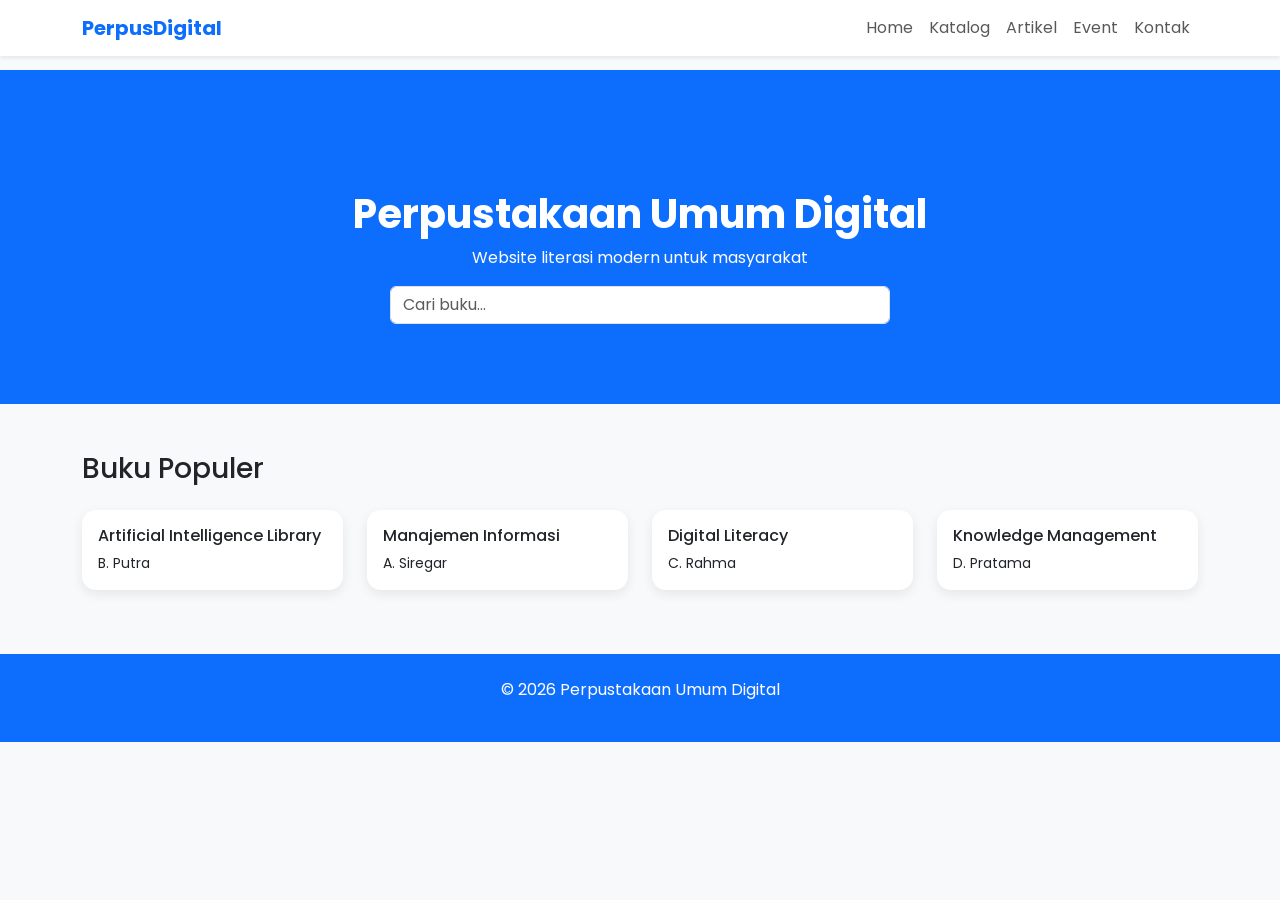
<file: index.html>
<html lang="id">
<head>
<meta charset="UTF-8">
<meta name="viewport" content="width=device-width, initial-scale=1">
<title>Perpustakaan Umum Digital</title>
<link href="https://cdn.jsdelivr.net/npm/bootstrap@5.3.2/dist/css/bootstrap.min.css" rel="stylesheet">
<link href="https://fonts.googleapis.com/css2?family=Poppins:wght@300;400;600&display=swap" rel="stylesheet">
<link rel="stylesheet" href="css/style.css">
</head>
<body>


<nav class="navbar navbar-expand-lg bg-white shadow-sm fixed-top">
<div class="container">
<a class="navbar-brand fw-bold text-primary">PerpusDigital</a>
<button class="navbar-toggler" data-bs-toggle="collapse" data-bs-target="#nav">
<span class="navbar-toggler-icon"></span>
</button>
<div class="collapse navbar-collapse" id="nav">
<ul class="navbar-nav ms-auto">
<li class="nav-item"><a class="nav-link" href="#">Home</a></li>
<li class="nav-item"><a class="nav-link" href="pages/katalog.html">Katalog</a></li>
<li class="nav-item"><a class="nav-link" href="pages/artikel.html">Artikel</a></li>
<li class="nav-item"><a class="nav-link" href="pages/event.html">Event</a></li>
<li class="nav-item"><a class="nav-link" href="pages/kontak.html">Kontak</a></li>
</ul>
</div>
</div>
</nav>


<section class="hero text-center">
<div class="container">
<h1 class="fw-bold">Perpustakaan Umum Digital</h1>
<p>Website literasi modern untuk masyarakat</p>
<input class="form-control search-box mx-auto" placeholder="Cari buku...">
</div>
</section>


<section class="container py-5">
<h3 class="mb-4">Buku Populer</h3>
<div class="row" id="bookList"></div>
</section>


<footer class="text-center bg-primary text-white p-4">
<p>© 2026 Perpustakaan Umum Digital</p>
</footer>


<script src="https://cdn.jsdelivr.net/npm/bootstrap@5.3.2/dist/js/bootstrap.bundle.min.js"></script>
<script src="js/data.js"></script>
<script src="js/render.js"></script>
<script src="js/script.js"></script>
</body>
</html>
</file>
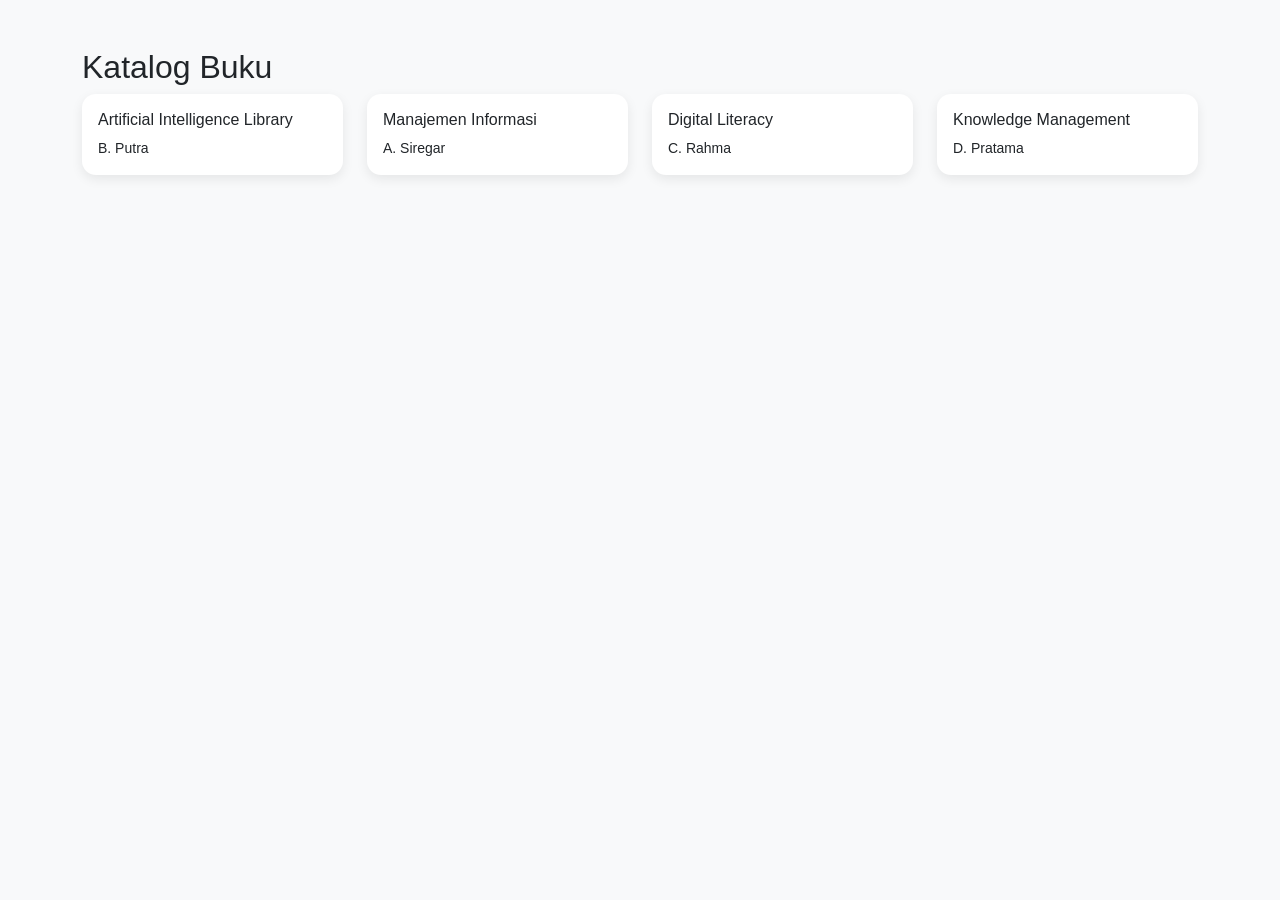
<file: pages/katalog.html>
<html lang="id">
<head>
<meta charset="UTF-8">
<title>Katalog Buku</title>
<link href="https://cdn.jsdelivr.net/npm/bootstrap@5.3.2/dist/css/bootstrap.min.css" rel="stylesheet">
<link rel="stylesheet" href="../css/style.css">
</head>
<body>
<div class="container py-5">
<h2>Katalog Buku</h2>
<div class="row" id="bookList"></div>
</div>
<script src="../js/data.js"></script>
<script src="../js/render.js"></script>
<script src="../js/script.js"></script>
</body>
</html>
</file>
<file: css/style.css>
body{font-family:'Poppins',sans-serif;background:#f8f9fa;}
.hero{background:#0d6efd;color:white;padding:120px 0 80px;margin-top:70px;}
.search-box{max-width:500px;}
.card-book{border:none;border-radius:14px;box-shadow:0 4px 12px rgba(0,0,0,0.08);transition:0.3s;}
.card-book:hover{transform:translateY(-5px);}
</file>
